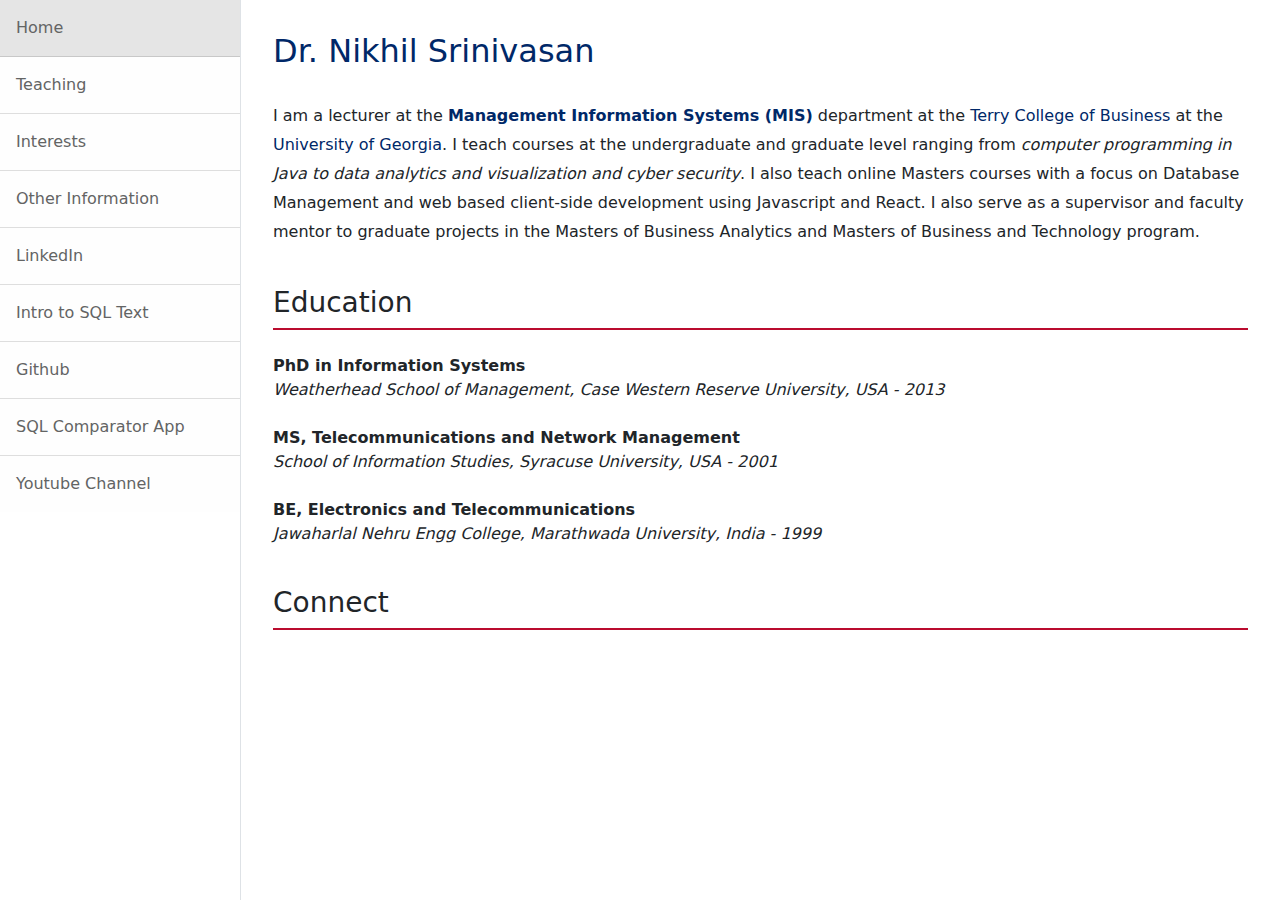
<file: index.html>
<!DOCTYPE html>
<html lang="en">

<head>
    <meta charset="utf-8" />
    <meta name="viewport" content="width=device-width, initial-scale=1, shrink-to-fit=no" />
    <script src="https://platform.linkedin.com/badges/js/profile.js" async defer type="text/javascript"></script>
    <meta name="description" content="" />
    <meta name="author" content="" />
    <title>Nikhil Srinivasan - Lecturer - UGA</title>
    <!-- Favicon-->
    <link rel="icon" type="image/x-icon" href="assets/favicon.ico" />
    <!-- Core theme CSS (includes Bootstrap)-->
    <link href="css/styles.css" rel="stylesheet" />
    <script> window.risposeWidgetId = "q91pmakq9c9w" </script>
    <script defer src="https://rispose.com/cdn/script.js"></script>
    <!-- Google tag (gtag.js) -->
    <script async src="https://www.googletagmanager.com/gtag/js?id=G-0GQC7VFLY5"></script>
    <script>
        window.dataLayer = window.dataLayer || [];
        function gtag() { dataLayer.push(arguments); }
        gtag('js', new Date());

        gtag('config', 'G-0GQC7VFLY5');
    </script>
</head>

<body>
    <div class="d-flex" id="wrapper">
        <!-- Sidebar-->
        <div class="border-end bg-white" id="sidebar-wrapper">
            <div class="list-group list-group-flush">
                <a class="list-group-item list-group-item-action list-group-item-light p-3" href="index.html">Home</a>
                <a class="list-group-item list-group-item-action list-group-item-light p-3"
                    href="teaching.html">Teaching</a>
                <a class="list-group-item list-group-item-action list-group-item-light p-3"
                    href="interests.html">Interests</a>
                <a class="list-group-item list-group-item-action list-group-item-light p-3" href="otherinfo.html">Other
                    Information</a>
                <a class="list-group-item list-group-item-action list-group-item-light p-3" target="blank"
                    href="http://www.linkedin.com/in/nikhil-srinivasan">LinkedIn</a>
                <a class="list-group-item list-group-item-action list-group-item-light p-3" target="blank"
                    href="https://elasticbeanstalk-us-east-1-712866102994.s3.amazonaws.com/sqltext/data-management-databases-and-organizations.html">Intro
                    to SQL Text</a>
                <a class="list-group-item list-group-item-action list-group-item-light p-3"
                    href="https://github.com/SrinivasanNikhil" target="blank">Github</a>
                <a class="list-group-item list-group-item-action list-group-item-light p-3"
                    href="https://comparator.nsrinivasan.com" target="blank">SQL Comparator App</a>
                <a class="list-group-item list-group-item-action list-group-item-light p-3"
                    href="https://youtube.com/@nikhilsrinivasan?si=v5dGbVIqgSpZ-VcL" target="blank">Youtube Channel</a>
            </div>
        </div>
        <!-- Page content wrapper-->
        <div id="page-content-wrapper">
            <!-- Page content-->
            <div class="container-fluid">
                <section id="home">
                    <h2>Dr. Nikhil Srinivasan</h2>
                    <div>
                        <p>
                            I am a lecturer at the <b><a
                                    href="https://www.terry.uga.edu/academics/offices/management-information-systems">Management
                                    Information Systems (MIS)</a></b> department at
                            the <a href="https://www.terry.uga.edu/">Terry College of Business</a> at the <a
                                href="https://www.uga.edu">University of Georgia</a>. I teach courses at the
                            undergraduate
                            and graduate level ranging from <i>computer programming in Java to data analytics and
                                visualization and cyber security</i>. I also teach
                            online Masters courses with a focus on Database Management and web based client-side
                            development
                            using Javascript and React. I also serve as a supervisor and faculty mentor to graduate
                            projects
                            in the Masters of Business Analytics and Masters of Business and Technology program.
                        </p>
                    </div>

                    <h3>Education</h3>
                    <ul>
                        <li><strong>PhD in Information Systems</strong><br>
                            <i>Weatherhead School of Management, Case Western Reserve University, USA - 2013</i>
                        </li>
                        <li><strong>MS, Telecommunications and Network Management</strong><br>
                            <i>School of Information Studies, Syracuse University, USA - 2001</i>
                        </li>
                        <li><strong>BE, Electronics and Telecommunications</strong><br>
                            <i>Jawaharlal Nehru Engg College, Marathwada University, India - 1999</i>
                        </li>
                    </ul>

                    <h3>Connect</h3>
                    <div class="badge-base LI-profile-badge" data-locale="en_US" data-size="medium" data-theme="light"
                        data-type="HORIZONTAL" data-vanity="nikhil-srinivasan" data-version="v1">
                        <a class="badge-base__link LI-simple-link"
                            href="https://www.linkedin.com/in/nikhil-srinivasan?trk=profile-badge"></a>
                    </div>
                </section>
            </div>
        </div>
    </div>
    <!-- Bootstrap core JS-->
    <script src="https://cdn.jsdelivr.net/npm/bootstrap@5.1.0/dist/js/bootstrap.bundle.min.js"></script>
    <!-- Core theme JS-->
    <script src="js/scripts.js"></script>
</body>

</html>
</file>
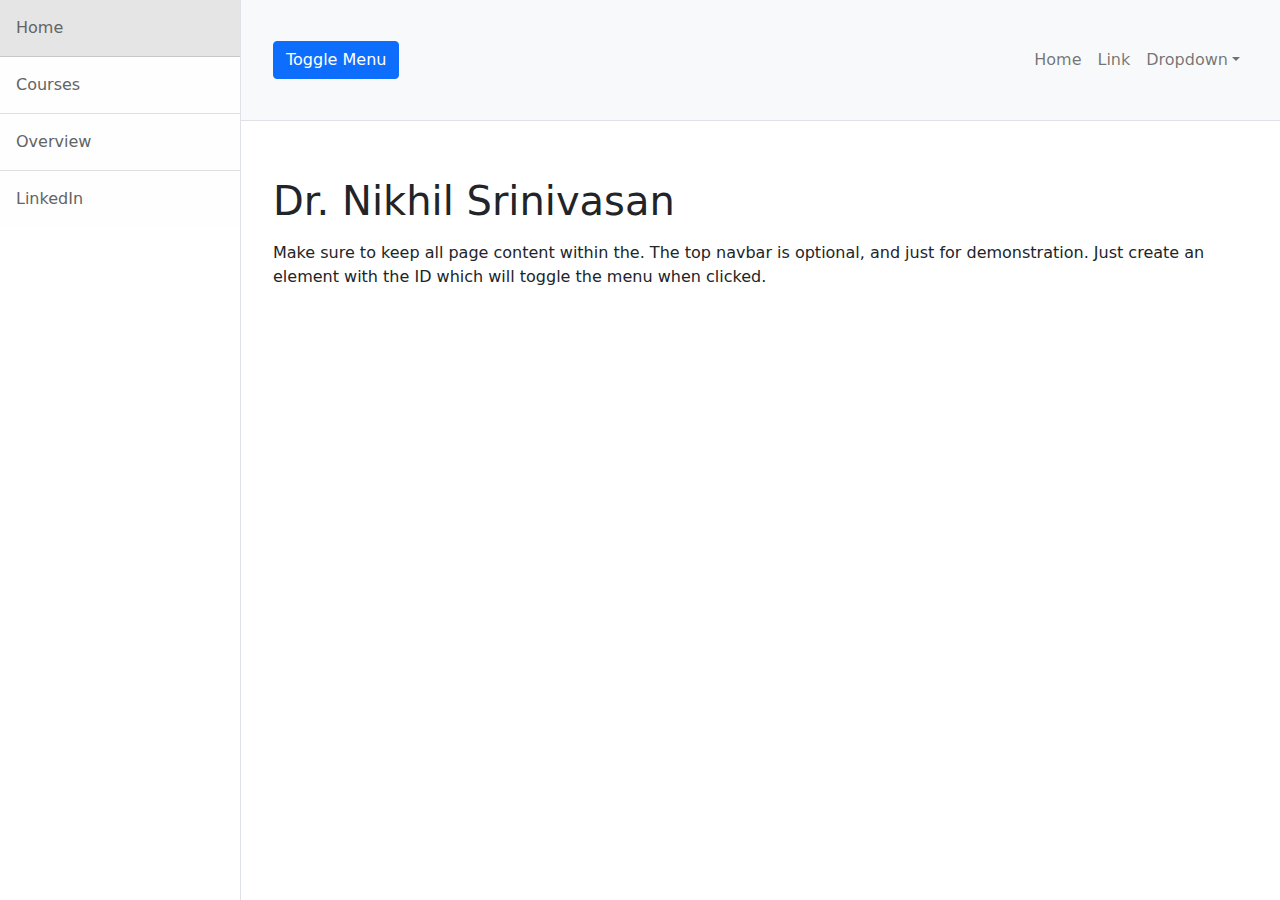
<file: courses.html>
<!DOCTYPE html>
<html lang="en">
    <head>
        <meta charset="utf-8" />
        <meta name="viewport" content="width=device-width, initial-scale=1, shrink-to-fit=no" />
        <meta name="description" content="" />
        <meta name="author" content="" />
        <title>Simple Sidebar - Start Bootstrap Template</title>
        <!-- Favicon-->
        <link rel="icon" type="image/x-icon" href="assets/favicon.ico" />
        <!-- Core theme CSS (includes Bootstrap)-->
        <link href="css/styles.css" rel="stylesheet" />
    </head>
    <body>
        <div class="d-flex" id="wrapper">
            <!-- Sidebar-->
            <div class="border-end bg-white" id="sidebar-wrapper">
                <!-- <div class="sidebar-heading border-bottom bg-light">Start Bootstrap</div> -->
                <div class="list-group list-group-flush">
                    <a class="list-group-item list-group-item-action list-group-item-light p-3" href="#!">Home</a>
                    <a class="list-group-item list-group-item-action list-group-item-light p-3" href="#!">Courses</a>
                    <a class="list-group-item list-group-item-action list-group-item-light p-3" href="#!">Overview</a>
                    <a class="list-group-item list-group-item-action list-group-item-light p-3" href="#!">LinkedIn</a>
                </div>
            </div>
            <!-- Page content wrapper-->
            <div id="page-content-wrapper">
                <!-- Top navigation-->
                <nav class="navbar navbar-expand-lg navbar-light bg-light border-bottom">
                    <div class="container-fluid">
                        <button class="btn btn-primary" id="sidebarToggle">Toggle Menu</button>
                        <button class="navbar-toggler" type="button" data-bs-toggle="collapse" data-bs-target="#navbarSupportedContent" aria-controls="navbarSupportedContent" aria-expanded="false" aria-label="Toggle navigation"><span class="navbar-toggler-icon"></span></button>
                        <div class="collapse navbar-collapse" id="navbarSupportedContent">
                            <ul class="navbar-nav ms-auto mt-2 mt-lg-0">
                                <li class="nav-item active"><a class="nav-link" href="#!">Home</a></li>
                                <li class="nav-item"><a class="nav-link" href="#!">Link</a></li>
                                <li class="nav-item dropdown">
                                    <a class="nav-link dropdown-toggle" id="navbarDropdown" href="#" role="button" data-bs-toggle="dropdown" aria-haspopup="true" aria-expanded="false">Dropdown</a>
                                    <div class="dropdown-menu dropdown-menu-end" aria-labelledby="navbarDropdown">
                                        <a class="dropdown-item" href="#!">Action</a>
                                        <a class="dropdown-item" href="#!">Another action</a>
                                        <div class="dropdown-divider"></div>
                                        <a class="dropdown-item" href="#!">Something else here</a>
                                    </div>
                                </li>
                            </ul>
                        </div>
                    </div>
                </nav>
                <!-- Page content-->
                <div class="container-fluid">
                    <h1 class="mt-4">Dr. Nikhil Srinivasan</h1>
                    <p>
                        
                    </p>
                    <p>
                        Make sure to keep all page content within the. The top navbar is optional, and just for demonstration. Just create an element with the
                        ID which will toggle the menu when clicked.
                    </p>
                </div>
            </div>
        </div>
        <!-- Bootstrap core JS-->
        <script src="https://cdn.jsdelivr.net/npm/bootstrap@5.1.0/dist/js/bootstrap.bundle.min.js"></script>
        <!-- Core theme JS-->
        <script src="js/scripts.js"></script>
    </body>
</html>
</file>
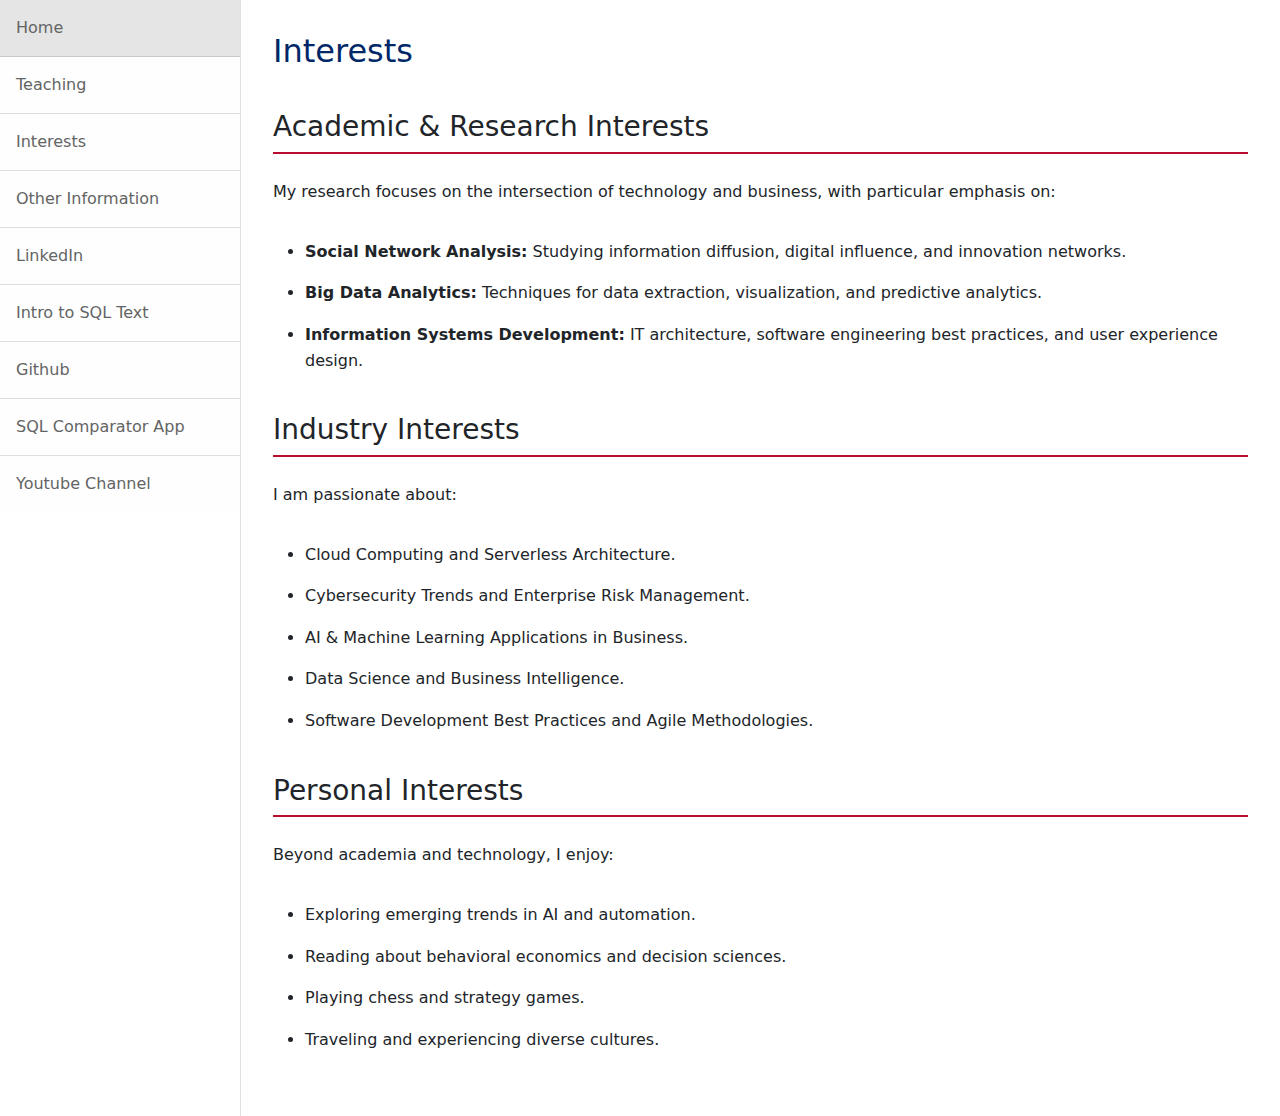
<file: interests.html>
<!DOCTYPE html>
<html lang="en">

<head>
    <meta charset="utf-8" />
    <meta name="viewport" content="width=device-width, initial-scale=1, shrink-to-fit=no" />
    <meta name="description" content="" />
    <meta name="author" content="" />
    <title>Nikhil Srinivasan - Lecturer - UGA</title>
    <!-- Favicon-->
    <link rel="icon" type="image/x-icon" href="assets/favicon.ico" />
    <!-- Core theme CSS (includes Bootstrap)-->
    <link href="css/styles.css" rel="stylesheet" />
    <script> window.risposeWidgetId = "q91pmakq9c9w" </script>
    <script defer src="https://rispose.com/cdn/script.js"></script>
    <!-- Google tag (gtag.js) -->
    <script async src="https://www.googletagmanager.com/gtag/js?id=G-0GQC7VFLY5"></script>
    <script>
        window.dataLayer = window.dataLayer || [];
        function gtag() { dataLayer.push(arguments); }
        gtag('js', new Date());

        gtag('config', 'G-0GQC7VFLY5');
    </script>
</head>

<body>
    <div class="d-flex" id="wrapper">
        <!-- Sidebar-->
        <div class="border-end bg-white" id="sidebar-wrapper">
            <!-- <div class="sidebar-heading border-bottom bg-light">Start Bootstrap</div> -->
            <div class="list-group list-group-flush">
                <a class="list-group-item list-group-item-action list-group-item-light p-3" href="index.html">Home</a>
                <a class="list-group-item list-group-item-action list-group-item-light p-3"
                    href="teaching.html">Teaching</a><a
                    class="list-group-item list-group-item-action list-group-item-light p-3"
                    href="interests.html">Interests</a>
                <a class="list-group-item list-group-item-action list-group-item-light p-3" href="otherinfo.html">Other
                    Information</a>
                <a class="list-group-item list-group-item-action list-group-item-light p-3"
                    href="http://www.linkedin.com/in/nikhil-srinivasan" target="blank">LinkedIn</a>
                <a class="list-group-item list-group-item-action list-group-item-light p-3" target="blank"
                    href="https://elasticbeanstalk-us-east-1-712866102994.s3.amazonaws.com/sqltext/data-management-databases-and-organizations.html">Intro
                    to SQL Text</a>
                <a class="list-group-item list-group-item-action list-group-item-light p-3"
                    href="https://github.com/SrinivasanNikhil" target="blank">Github</a>
                <a class="list-group-item list-group-item-action list-group-item-light p-3"
                    href="https://comparator.nsrinivasan.com" target="blank">SQL Comparator App</a><a
                    class="list-group-item list-group-item-action list-group-item-light p-3"
                    href="https://youtube.com/@nikhilsrinivasan?si=v5dGbVIqgSpZ-VcL" target="blank">Youtube Channel</a>
            </div>
        </div>
        <!-- Page content wrapper-->
        <div id="page-content-wrapper">


            <div class="container-fluid">
                <section id="interests">
                    <h2>Interests</h2>

                    <h3>Academic & Research Interests</h3>
                    <p>
                        My research focuses on the intersection of technology and business, with
                        particular emphasis on:
                    </p>
                    <ul>
                        <li><strong>Social Network Analysis:</strong> Studying information diffusion,
                            digital influence, and innovation
                            networks.</li>
                        <li><strong>Big Data Analytics:</strong> Techniques for data extraction,
                            visualization, and predictive
                            analytics.</li>
                        <li><strong>Information Systems Development:</strong> IT architecture, software
                            engineering best practices, and
                            user experience design.</li>
                    </ul>

                    <h3>Industry Interests</h3>
                    <p>
                        I am passionate about:
                    </p>
                    <ul>
                        <li>Cloud Computing and Serverless Architecture.</li>
                        <li>Cybersecurity Trends and Enterprise Risk Management.</li>
                        <li>AI & Machine Learning Applications in Business.</li>
                        <li>Data Science and Business Intelligence.</li>
                        <li>Software Development Best Practices and Agile Methodologies.</li>
                    </ul>

                    <h3>Personal Interests</h3>
                    <p>
                        Beyond academia and technology, I enjoy:
                    </p>
                    <ul>
                        <li>Exploring emerging trends in AI and automation.</li>
                        <li>Reading about behavioral economics and decision sciences.</li>
                        <li>Playing chess and strategy games.</li>
                        <li>Traveling and experiencing diverse cultures.</li>
                    </ul>
                </section>

            </div>
        </div>
    </div>
    <!-- Bootstrap core JS-->
    <script src="https://cdn.jsdelivr.net/npm/bootstrap@5.1.0/dist/js/bootstrap.bundle.min.js"></script>
    <!-- Core theme JS-->
    <script src="js/scripts.js"></script>
</body>

</html>
</file>
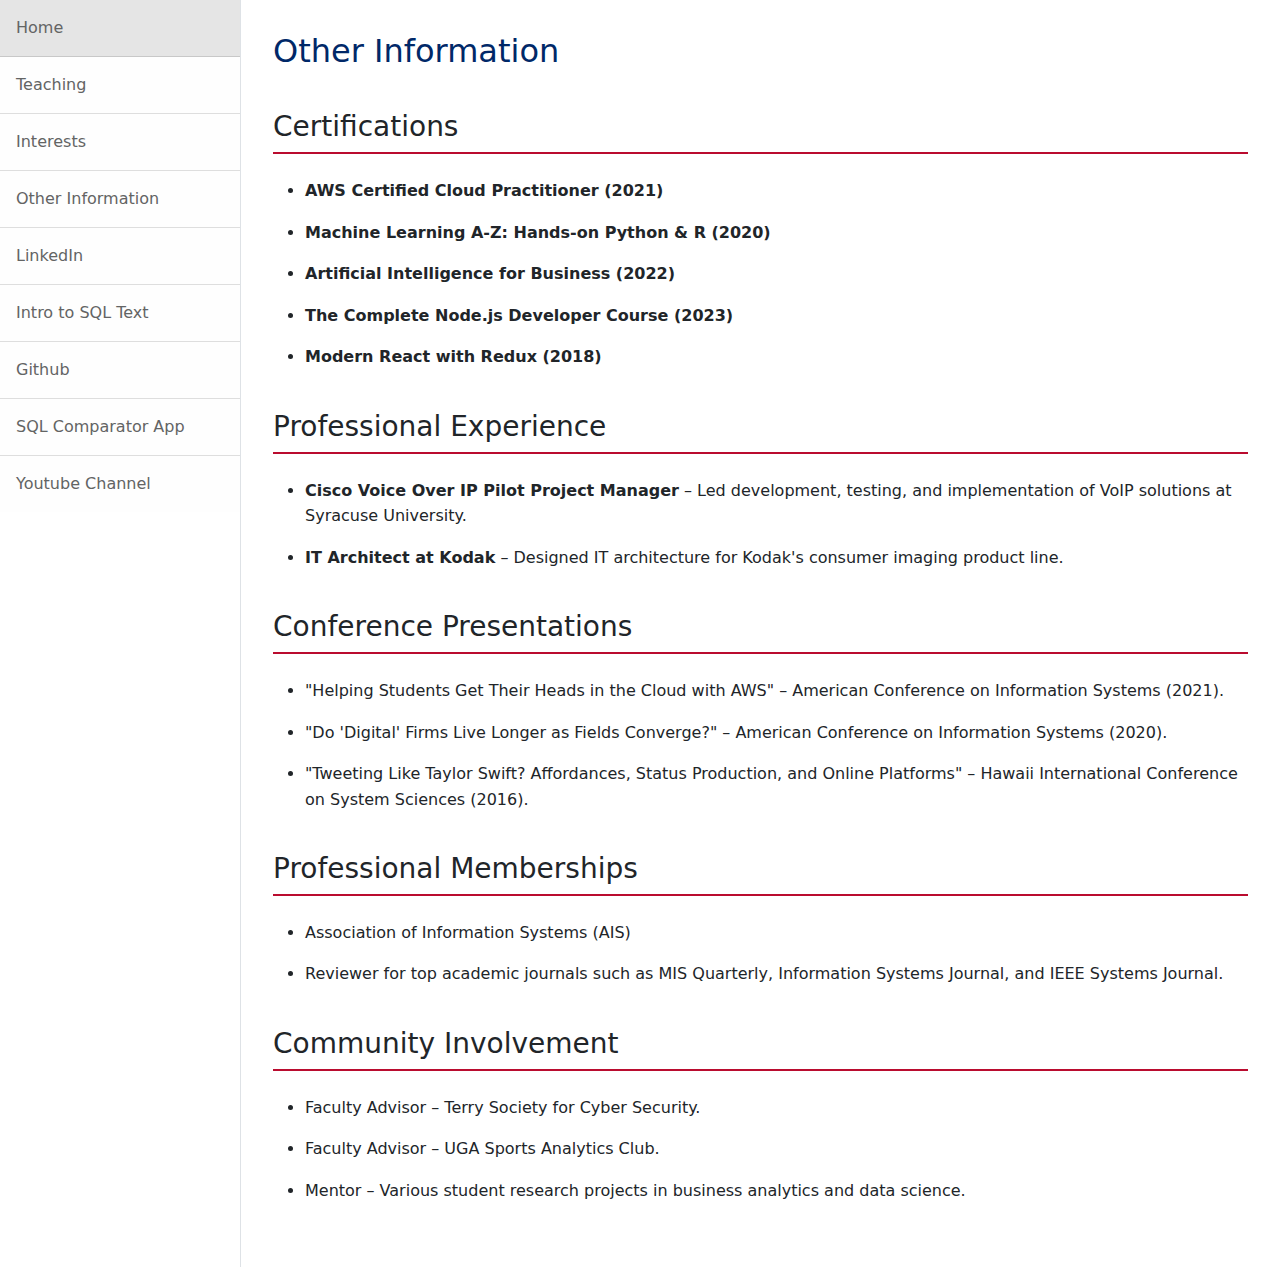
<file: otherinfo.html>
<!DOCTYPE html>
<html lang="en">

<head>
    <meta charset="utf-8" />
    <meta name="viewport" content="width=device-width, initial-scale=1, shrink-to-fit=no" />
    <meta name="description" content="" />
    <meta name="author" content="" />
    <title>Nikhil Srinivasan - Lecturer - UGA</title>
    <!-- Favicon-->
    <link rel="icon" type="image/x-icon" href="assets/favicon.ico" />
    <!-- Core theme CSS (includes Bootstrap)-->
    <link href="css/styles.css" rel="stylesheet" />
    <script> window.risposeWidgetId = "q91pmakq9c9w" </script>
    <script defer src="https://rispose.com/cdn/script.js"></script>
    <!-- Google tag (gtag.js) -->
    <script async src="https://www.googletagmanager.com/gtag/js?id=G-0GQC7VFLY5"></script>
    <script>
        window.dataLayer = window.dataLayer || [];
        function gtag() { dataLayer.push(arguments); }
        gtag('js', new Date());

        gtag('config', 'G-0GQC7VFLY5');
    </script>
</head>

<body>
    <div class="d-flex" id="wrapper">
        <!-- Sidebar-->
        <div class="border-end bg-white" id="sidebar-wrapper">
            <div class="list-group list-group-flush">
                <a class="list-group-item list-group-item-action list-group-item-light p-3" href="index.html">Home</a>
                <a class="list-group-item list-group-item-action list-group-item-light p-3"
                    href="teaching.html">Teaching</a><a
                    class="list-group-item list-group-item-action list-group-item-light p-3"
                    href="interests.html">Interests</a>
                <a class="list-group-item list-group-item-action list-group-item-light p-3" href="otherinfo.html">Other
                    Information</a>
                <a class="list-group-item list-group-item-action list-group-item-light p-3"
                    href="http://www.linkedin.com/in/nikhil-srinivasan" target="blank">LinkedIn</a>
                <a class="list-group-item list-group-item-action list-group-item-light p-3" target="blank"
                    href="https://elasticbeanstalk-us-east-1-712866102994.s3.amazonaws.com/sqltext/data-management-databases-and-organizations.html">Intro
                    to SQL Text</a>
                <a class="list-group-item list-group-item-action list-group-item-light p-3"
                    href="https://github.com/SrinivasanNikhil" target="blank">Github</a>
                <a class="list-group-item list-group-item-action list-group-item-light p-3"
                    href="https://comparator.nsrinivasan.com" target="blank">SQL Comparator App</a><a
                    class="list-group-item list-group-item-action list-group-item-light p-3"
                    href="https://youtube.com/@nikhilsrinivasan?si=v5dGbVIqgSpZ-VcL" target="blank">Youtube Channel</a>
            </div>
        </div>

        <!-- Page content wrapper-->
        <div id="page-content-wrapper">


            <!-- Page content-->
            <div class="container-fluid">
                <section id="other-information">
                    <h2>Other Information</h2>

                    <h3>Certifications</h3>
                    <ul>
                        <li><strong>AWS Certified Cloud Practitioner (2021)</strong></li>
                        <li><strong>Machine Learning A-Z: Hands-on Python & R (2020)</strong></li>
                        <li><strong>Artificial Intelligence for Business (2022)</strong></li>
                        <li><strong>The Complete Node.js Developer Course (2023)</strong></li>
                        <li><strong>Modern React with Redux (2018)</strong></li>
                    </ul>

                    <h3>Professional Experience</h3>
                    <ul>
                        <li><strong>Cisco Voice Over IP Pilot Project Manager</strong> – Led development, testing, and
                            implementation of
                            VoIP solutions at Syracuse University.</li>
                        <li><strong>IT Architect at Kodak</strong> – Designed IT architecture for Kodak's consumer
                            imaging product line.
                        </li>
                    </ul>

                    <h3>Conference Presentations</h3>
                    <ul>
                        <li>"Helping Students Get Their Heads in the Cloud with AWS" – American Conference on
                            Information Systems (2021).
                        </li>
                        <li>"Do 'Digital' Firms Live Longer as Fields Converge?" – American Conference on Information
                            Systems (2020).</li>
                        <li>"Tweeting Like Taylor Swift? Affordances, Status Production, and Online Platforms" – Hawaii
                            International
                            Conference on System Sciences (2016).</li>
                    </ul>

                    <h3>Professional Memberships</h3>
                    <ul>
                        <li>Association of Information Systems (AIS)</li>
                        <li>Reviewer for top academic journals such as MIS Quarterly, Information Systems Journal, and
                            IEEE Systems Journal.
                        </li>
                    </ul>

                    <h3>Community Involvement</h3>
                    <ul>
                        <li>Faculty Advisor – Terry Society for Cyber Security.</li>
                        <li>Faculty Advisor – UGA Sports Analytics Club.</li>
                        <li>Mentor – Various student research projects in business analytics and data science.</li>
                    </ul>
                </section>
            </div>
        </div>
    </div>

    <!-- Bootstrap core JS-->
    <script src="https://cdn.jsdelivr.net/npm/bootstrap@5.1.0/dist/js/bootstrap.bundle.min.js"></script>
    <!-- Core theme JS-->
    <script src="js/scripts.js"></script>
</body>

</html>
</file>
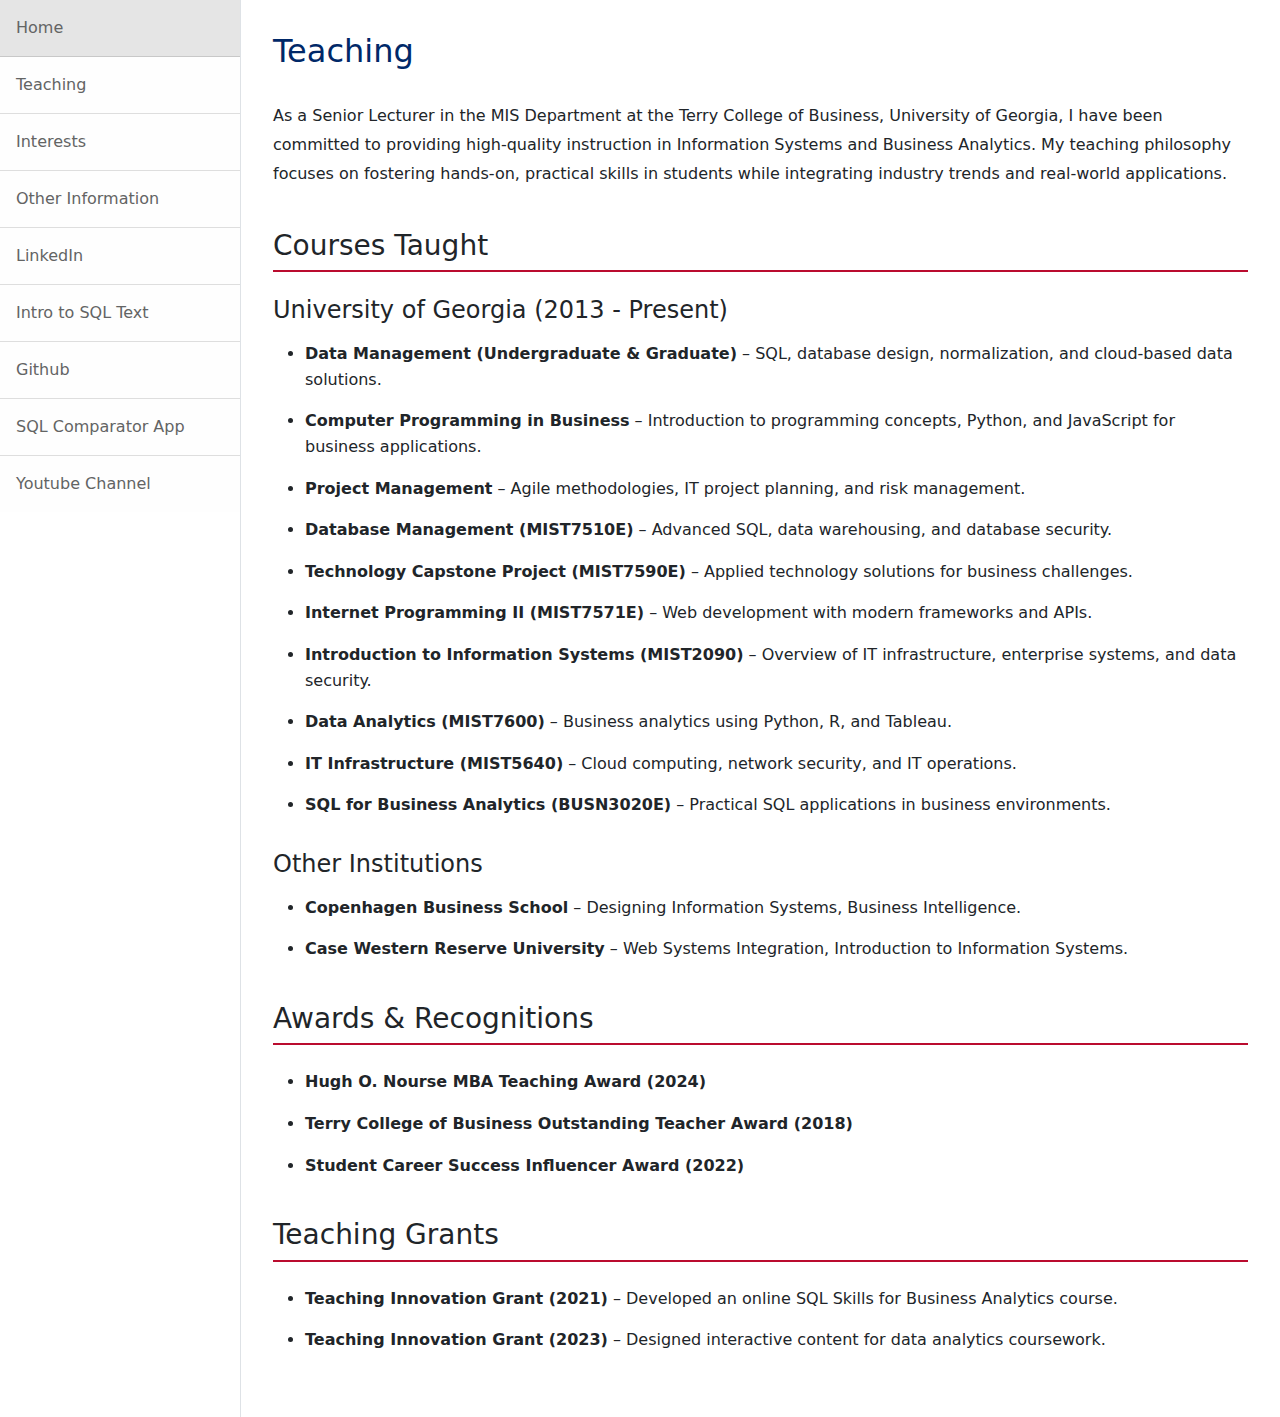
<file: teaching.html>
<!DOCTYPE html>
<html lang="en">

<head>
  <meta charset="utf-8" />
  <meta name="viewport" content="width=device-width, initial-scale=1, shrink-to-fit=no" />
  <meta name="description" content="" />
  <meta name="author" content="" />
  <title>Nikhil Srinivasan - Lecturer - UGA</title>
  <!-- Favicon-->
  <link rel="icon" type="image/x-icon" href="assets/favicon.ico" />
  <!-- Core theme CSS (includes Bootstrap)-->
  <link href="css/styles.css" rel="stylesheet" />
  <script> window.risposeWidgetId = "q91pmakq9c9w" </script>
  <script defer src="https://rispose.com/cdn/script.js"></script>
  <!-- Google tag (gtag.js) -->
  <script async src="https://www.googletagmanager.com/gtag/js?id=G-0GQC7VFLY5"></script>
  <script>
    window.dataLayer = window.dataLayer || [];
    function gtag() { dataLayer.push(arguments); }
    gtag('js', new Date());

    gtag('config', 'G-0GQC7VFLY5');
  </script>
</head>

<body>
  <div class="d-flex" id="wrapper">
    <!-- Sidebar-->
    <div class="border-end bg-white" id="sidebar-wrapper">
      <div class="list-group list-group-flush">
        <a class="list-group-item list-group-item-action list-group-item-light p-3" href="index.html">Home</a>
        <a class="list-group-item list-group-item-action list-group-item-light p-3" href="teaching.html">Teaching</a>
        <a class="list-group-item list-group-item-action list-group-item-light p-3" href="interests.html">Interests</a>
        <a class="list-group-item list-group-item-action list-group-item-light p-3" href="otherinfo.html">Other
          Information</a>
        <a class="list-group-item list-group-item-action list-group-item-light p-3"
          href="http://www.linkedin.com/in/nikhil-srinivasan" target="blank">LinkedIn</a>
        <a class="list-group-item list-group-item-action list-group-item-light p-3" target="blank"
          href="https://elasticbeanstalk-us-east-1-712866102994.s3.amazonaws.com/sqltext/data-management-databases-and-organizations.html">Intro
          to SQL Text</a>
        <a class="list-group-item list-group-item-action list-group-item-light p-3"
          href="https://github.com/SrinivasanNikhil" target="blank">Github</a>
        <a class="list-group-item list-group-item-action list-group-item-light p-3"
          href="https://comparator.nsrinivasan.com" target="blank">SQL Comparator App</a><a
          class="list-group-item list-group-item-action list-group-item-light p-3"
          href="https://youtube.com/@nikhilsrinivasan?si=v5dGbVIqgSpZ-VcL" target="blank">Youtube Channel</a>
      </div>
    </div>

    <!-- Page content wrapper-->
    <div id="page-content-wrapper">


      <!-- Page content-->
      <div class="container-fluid">
        <section id="teaching">
          <h2>Teaching</h2>
          <p>
            As a Senior Lecturer in the MIS Department at the Terry College of Business, University of Georgia, I have
            been
            committed to providing high-quality instruction in Information Systems and Business Analytics. My teaching
            philosophy focuses on fostering hands-on, practical skills in students while integrating industry trends and
            real-world applications.
          </p>

          <h3>Courses Taught</h3>
          <h4>University of Georgia (2013 - Present)</h4>
          <ul>
            <li><strong>Data Management (Undergraduate & Graduate)</strong> – SQL, database design, normalization, and
              cloud-based data solutions.</li>
            <li><strong>Computer Programming in Business</strong> – Introduction to programming concepts, Python, and
              JavaScript
              for business applications.</li>
            <li><strong>Project Management</strong> – Agile methodologies, IT project planning, and risk management.
            </li>
            <li><strong>Database Management (MIST7510E)</strong> – Advanced SQL, data warehousing, and database
              security.</li>
            <li><strong>Technology Capstone Project (MIST7590E)</strong> – Applied technology solutions for business
              challenges.
            </li>
            <li><strong>Internet Programming II (MIST7571E)</strong> – Web development with modern frameworks and APIs.
            </li>
            <li><strong>Introduction to Information Systems (MIST2090)</strong> – Overview of IT infrastructure,
              enterprise
              systems, and data security.</li>
            <li><strong>Data Analytics (MIST7600)</strong> – Business analytics using Python, R, and Tableau.</li>
            <li><strong>IT Infrastructure (MIST5640)</strong> – Cloud computing, network security, and IT operations.
            </li>
            <li><strong>SQL for Business Analytics (BUSN3020E)</strong> – Practical SQL applications in business
              environments.
            </li>
          </ul>

          <h4>Other Institutions</h4>
          <ul>
            <li><strong>Copenhagen Business School</strong> – Designing Information Systems, Business Intelligence.</li>
            <li><strong>Case Western Reserve University</strong> – Web Systems Integration, Introduction to Information
              Systems.
            </li>
          </ul>

          <h3>Awards & Recognitions</h3>
          <ul>
            <li><strong>Hugh O. Nourse MBA Teaching Award (2024)</strong></li>
            <li><strong>Terry College of Business Outstanding Teacher Award (2018)</strong></li>
            <li><strong>Student Career Success Influencer Award (2022)</strong></li>
          </ul>

          <h3>Teaching Grants</h3>
          <ul>
            <li><strong>Teaching Innovation Grant (2021)</strong> – Developed an online SQL Skills for Business
              Analytics
              course.</li>
            <li><strong>Teaching Innovation Grant (2023)</strong> – Designed interactive content for data analytics
              coursework.
            </li>
          </ul>
        </section>
      </div>
    </div>
  </div>

  <!-- Bootstrap core JS-->
  <script src="https://cdn.jsdelivr.net/npm/bootstrap@5.1.0/dist/js/bootstrap.bundle.min.js"></script>
  <!-- Core theme JS-->
  <script src="js/scripts.js"></script>
</body>

</html>
</file>
